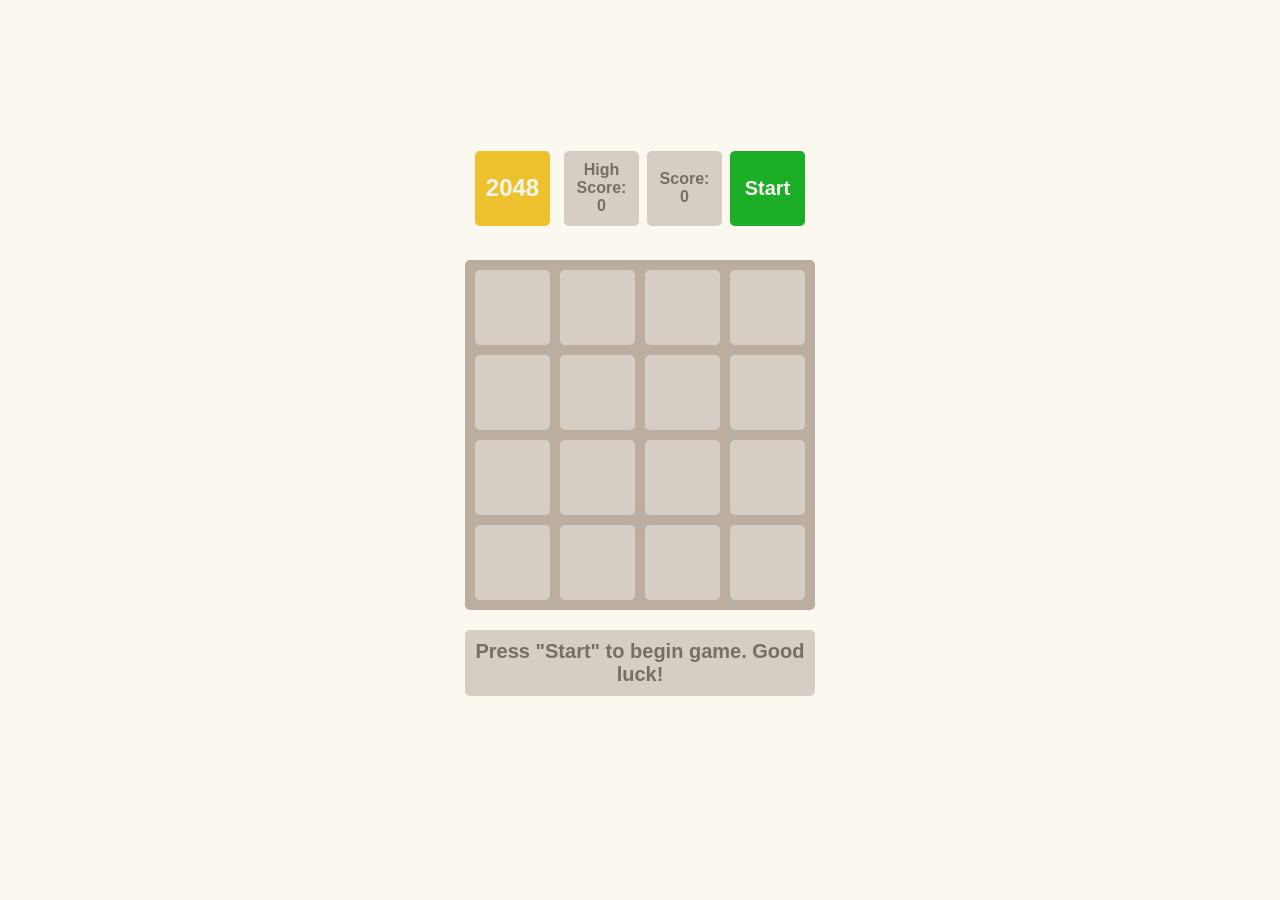
<file: index.html>
<!DOCTYPE html><html lang="en"><head><meta charset="UTF-8"><meta name="viewport" content="width=device-width, initial-scale=1.0"><title>2048</title><link rel="stylesheet" href="main.8fc0d4bb.css"></head><body> <div class="container"> <div class="game-header"> <h1>2048</h1> <div class="controls"> <p class="info"> High Score: <span class="game-high-score">0</span> </p> <p class="info"> Score: <span class="game-score">0</span> </p> <button class="button start">Start</button> </div> </div> <table class="game-field"> <tbody> <tr class="field-row"> <td class="field-cell"></td> <td class="field-cell"></td> <td class="field-cell"></td> <td class="field-cell"></td> </tr> <tr class="field-row"> <td class="field-cell"></td> <td class="field-cell"></td> <td class="field-cell"></td> <td class="field-cell"></td> </tr> <tr class="field-row"> <td class="field-cell"></td> <td class="field-cell"></td> <td class="field-cell"></td> <td class="field-cell"></td> </tr> <tr class="field-row"> <td class="field-cell"></td> <td class="field-cell"></td> <td class="field-cell"></td> <td class="field-cell"></td> </tr> </tbody> </table> <div class="message-container"> <p class="message message-lose" hidden>You lose! Restart the game?</p> <p class="message message-win" hidden>Winner! Congrats! You did it!</p> <p class="message message-start">Press "Start" to begin game. Good luck!</p> </div> </div> <script type="text/javascript" src="main.1080d235.js"></script> </body></html>
</file>
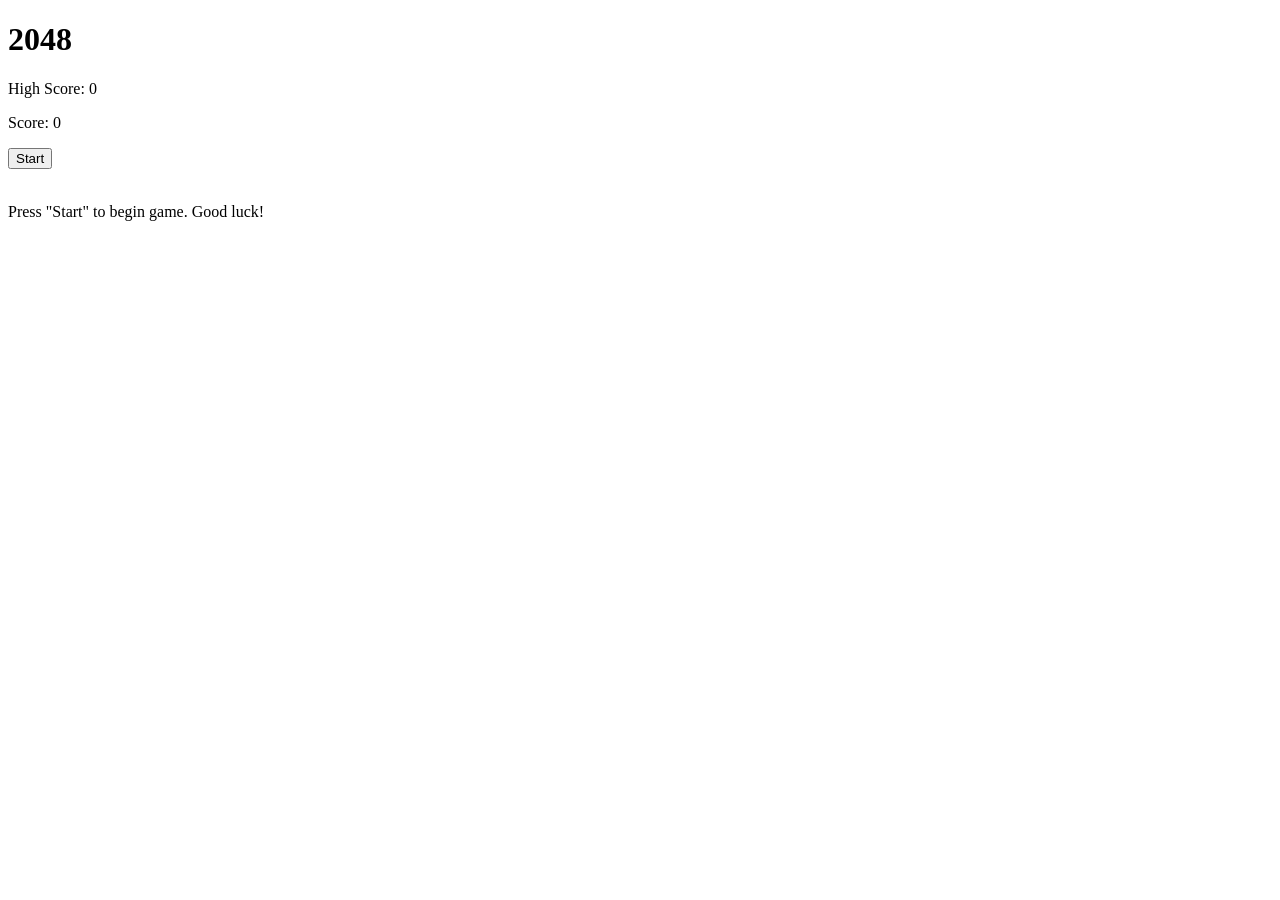
<file: src/index.html>
<!DOCTYPE html>
<html lang="en">
  <head>
    <meta charset="UTF-8">
    <meta name="viewport" content="width=device-width, initial-scale=1.0">
    <title>2048</title>
    <link rel="stylesheet" href="./styles/main.scss">
  </head>
  <body>
    <div class="container">
      <div class="game-header">
        <h1>2048</h1>
        <div class="controls">
          <p class="info">
            High Score: <span class="game-high-score">0</span>
          </p>
          <p class="info">
            Score: <span class="game-score">0</span>
          </p>
          <button class="button start">Start</button>
        </div>
      </div>

      <table class="game-field">
        <tbody>
          <tr class="field-row">
            <td class="field-cell"></td>
            <td class="field-cell"></td>
            <td class="field-cell"></td>
            <td class="field-cell"></td>
          </tr>

          <tr class="field-row">
            <td class="field-cell"></td>
            <td class="field-cell"></td>
            <td class="field-cell"></td>
            <td class="field-cell"></td>
          </tr>


          <tr class="field-row">
            <td class="field-cell"></td>
            <td class="field-cell"></td>
            <td class="field-cell"></td>
            <td class="field-cell"></td>
          </tr>


          <tr class="field-row">
            <td class="field-cell"></td>
            <td class="field-cell"></td>
            <td class="field-cell"></td>
            <td class="field-cell"></td>
          </tr>
        </tbody>
      </table>

      <div class="message-container">
        <p class="message message-lose" hidden>You lose! Restart the game?</p>
        <p class="message message-win" hidden>Winner! Congrats! You did it!</p>
        <p class="message message-start">Press "Start" to begin game. Good luck!</p>
      </div>
    </div>
    <script type="text/javascript" src="scripts/main.js"></script>
  </body>
</html>
</file>
<file: main.8fc0d4bb.css>
body{margin:0;display:flex;align-items:center;justify-content:center;min-height:100vh;background:#fbf8ef;font-family:sans-serif;font-size:24px;font-weight:900}.field-cell{background:#d6cdc4;width:75px;height:75px;border-radius:5px;color:#776e65;box-sizing:border-box;text-align:center;vertical-align:center;user-select:none;transition:background .2s ease-in}.field-cell--2{background:#eee4da}.field-cell--4{background:#ede0c8}.field-cell--8{background:#f2b179;color:#f9f6f2}.field-cell--16{background:#f59563;color:#f9f6f2}.field-cell--32{background:#f67c5f;color:#f9f6f2}.field-cell--64{background:#f65e3b;color:#f9f6f2}.field-cell--128{background:#edcf72;color:#f9f6f2}.field-cell--256{background:#edcc61;color:#f9f6f2}.field-cell--512{background:#edc850;color:#f9f6f2}.field-cell--1024{background:#edc53f;color:#f9f6f2}.field-cell--2048{background:#edc22e;color:#f9f6f2}.game-field{background:#bbada0;border-spacing:10px;border-radius:5px}.game-header{display:flex;width:100%;justify-content:space-between;margin-bottom:24px;padding:10px;box-sizing:border-box}h1{background:#edc22e;color:#f9f6f2;font-size:24px;margin:0}.info,h1{width:75px;height:75px;border-radius:5px;display:flex;align-items:center;justify-content:center;box-sizing:border-box}.info{flex-direction:column;text-align:center;background:#d6cdc4;color:#776e65;font-size:16px;margin:0 8px 0 0}.controls{display:flex}.button{border:none;border-radius:5px;cursor:pointer;color:#f9f6f2;font-family:sans-serif;font-weight:700;font-size:16px;width:75px;height:75px;transition:background .25s ease}.start{background:#1dae28;font-size:20px}.start:hover{background:#179921}.restart{background:#f1b2b2}.restart:hover{background:#f87474}.message{box-sizing:border-box;width:100%;background:#d6cdc4;color:#776e65;padding:10px;text-align:center;border-radius:5px;font-size:20px}.hidden{display:none}.container{display:flex;flex-direction:column;align-items:center;width:350px}.message-win{background:#edc22e;color:#f9f6f2}.message-container{width:100%;height:150px}
/*# sourceMappingURL=main.8fc0d4bb.css.map */
</file>
